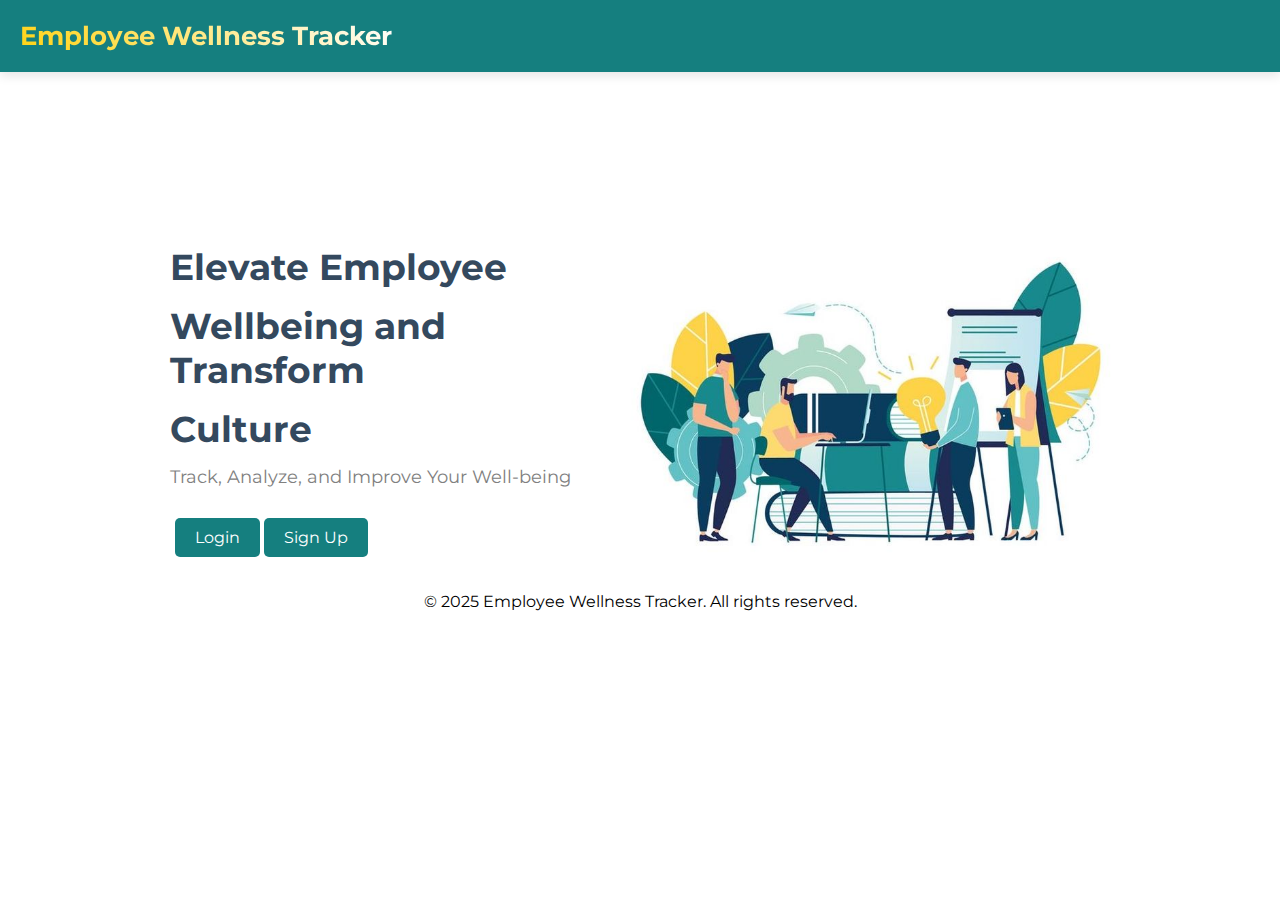
<file: employee-wellness-tracker/src/main/resources/static/index.html>
<!DOCTYPE html>
<html lang="en">
<head>
    <meta charset="UTF-8">
    <meta name="viewport" content="width=device-width, initial-scale=1.0">
    <title>Employee Wellness Tracker</title>
    <link rel="stylesheet" href="css/home.css">
    <script src="js/index.js" defer></script>
    
</head>
<body>
    <!-- Navigation Bar -->
    <header>
    <nav class="navbar">
        <span>Employee Wellness Tracker</span>
    </nav>
    </header>
    
    <!-- Main Content Container -->
    <div class="container">
        <!-- Left Content: Slogan and Buttons -->
        <div class="content-left">
            <h2>Elevate Employee</h2>
            <h2>Wellbeing and Transform</h2>
            <h2>Culture</h2>
            <p>Track, Analyze, and Improve Your Well-being</p>
            <div class="btn">
                <button id="loginBtn">Login</button>
                <button id="signupBtn">Sign Up</button>
            </div>
        </div>
        <!-- Right Content: Image -->
        <div class="content-right">
            <img src="Progress_.jpeg" alt="Wellness Image">
        </div>
    </div>
    <footer>
        <p>&copy; 2025 Employee Wellness Tracker. All rights reserved.</p>
    </footer>
</body>
</html>
</file>
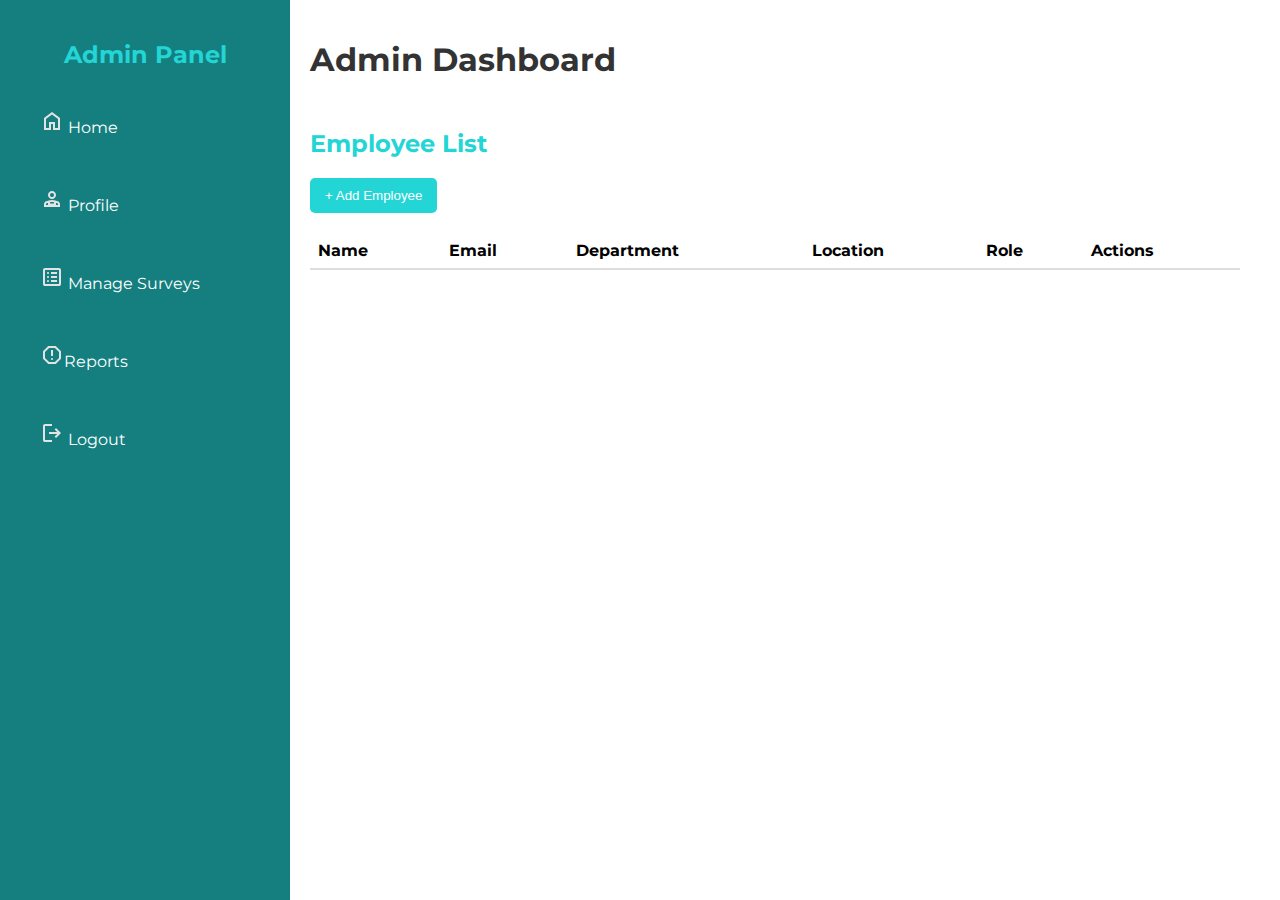
<file: employee-wellness-tracker/src/main/resources/static/admin-dashboard.html>
<!DOCTYPE html>
<html lang="en">
<head>
    <meta charset="UTF-8">
    <meta name="viewport" content="width=device-width, initial-scale=1.0">
    <title>Admin Dashboard</title>
    <link rel="stylesheet" href="css/admin-dash.css">
    <script src="js/admin-dash.js" defer></script>
</head>
<body>
    <div class="container">
        <!-- Sidebar -->
        <nav class="sidebar">
            <h2>Admin Panel</h2>
           
            <ul>
                <li><a href="admin-dashboard.html"><svg xmlns="http://www.w3.org/2000/svg" height="24px" viewBox="0 -960 960 960" width="24px" fill="#e3e3e3"><path d="M240-200h120v-240h240v240h120v-360L480-740 240-560v360Zm-80 80v-480l320-240 320 240v480H520v-240h-80v240H160Zm320-350Z"/></svg> Home</a></li>
                <li><a href="user-dashboard.html"><svg xmlns="http://www.w3.org/2000/svg" height="24px" viewBox="0 -960 960 960" width="24px" fill="#e3e3e3"><path d="M480-480q-66 0-113-47t-47-113q0-66 47-113t113-47q66 0 113 47t47 113q0 66-47 113t-113 47ZM160-160v-112q0-34 17-62.5t47-43.5q60-30 124.5-46T480-440q67 0 131.5 16T736-378q30 15 47 43.5t17 62.5v112H160Zm320-400q33 0 56.5-23.5T560-640q0-33-23.5-56.5T480-720q-33 0-56.5 23.5T400-640q0 33 23.5 56.5T480-560Zm160 228v92h80v-32q0-11-5-20t-15-14q-14-8-29.5-14.5T640-332Zm-240-21v53h160v-53q-20-4-40-5.5t-40-1.5q-20 0-40 1.5t-40 5.5ZM240-240h80v-92q-15 5-30.5 11.5T260-306q-10 5-15 14t-5 20v32Zm400 0H320h320ZM480-640Z"/></svg> Profile</a></li>
                <li><a href="admin-survey.html"><svg xmlns="http://www.w3.org/2000/svg" height="24px" viewBox="0 -960 960 960" width="24px" fill="#e3e3e3"><path d="M320-280q17 0 28.5-11.5T360-320q0-17-11.5-28.5T320-360q-17 0-28.5 11.5T280-320q0 17 11.5 28.5T320-280Zm0-160q17 0 28.5-11.5T360-480q0-17-11.5-28.5T320-520q-17 0-28.5 11.5T280-480q0 17 11.5 28.5T320-440Zm0-160q17 0 28.5-11.5T360-640q0-17-11.5-28.5T320-680q-17 0-28.5 11.5T280-640q0 17 11.5 28.5T320-600Zm120 320h240v-80H440v80Zm0-160h240v-80H440v80Zm0-160h240v-80H440v80ZM200-120q-33 0-56.5-23.5T120-200v-560q0-33 23.5-56.5T200-840h560q33 0 56.5 23.5T840-760v560q0 33-23.5 56.5T760-120H200Zm0-80h560v-560H200v560Zm0-560v560-560Z"/></svg> Manage Surveys</a></li>
                <li><a href="admin-reports.html"><svg xmlns="http://www.w3.org/2000/svg" height="24px" viewBox="0 -960 960 960" width="24px" fill="#e3e3e3"><path d="M480-280q17 0 28.5-11.5T520-320q0-17-11.5-28.5T480-360q-17 0-28.5 11.5T440-320q0 17 11.5 28.5T480-280Zm-40-160h80v-240h-80v240ZM330-120 120-330v-300l210-210h300l210 210v300L630-120H330Zm34-80h232l164-164v-232L596-760H364L200-596v232l164 164Zm116-280Z"/></svg>Reports</a></li>
                <li><a id="logout"><svg xmlns="http://www.w3.org/2000/svg" height="24px" viewBox="0 -960 960 960" width="24px" fill="#e3e3e3"><path d="M200-120q-33 0-56.5-23.5T120-200v-560q0-33 23.5-56.5T200-840h280v80H200v560h280v80H200Zm440-160-55-58 102-102H360v-80h327L585-622l55-58 200 200-200 200Z"/></svg> Logout</a></li>
            </ul>
            
        </nav>

        <!-- Main Content -->
        <div class="main-content">
            <h1>Admin Dashboard</h1>
            <div class="emp-list">  
            <h2>Employee List</h2>
            <button id="toggle">+ Add Employee</button>
            <table>
                <thead>
                    <tr>
                        <th>Name</th>
                        <th>Email</th>
                        <th>Department</th>
                        <th>Location</th>
                        <th>Role</th>
                        <th>Actions</th>
                    </tr>
                </thead>
                <tbody id="employee-table-body">
                    <!-- Employees will be loaded here dynamically -->
                </tbody>
            </table>
            </div>
            

            <!-- Employee Forms -->
            <div id="employeeForm">
                <h2>Register Employee</h2>
                <form id="addEmployeeForm">
                    <label>Name:</label>
                    <input type="text" id="empName" placeholder="Name" required>
                    <label> Email:</label>
                    <input type="email" id="empEmail" placeholder="Email" required>
                    <label> Password:</label>
                    <input type="password" id="empPass" placeholder="Password" required>
                    <label> Department:</label>
                    <input type="text" id="empDept" placeholder="Department" required>
                    <label> Location:</label>
                    <input type="text" id="empLocation" placeholder="Location" required>
                    <button type="submit">Add</button>
                </form>
            </div>


            <div id="editEmployeeForm">
                <h2>Edit Employee</h2>
                <form >
                    <input type="hidden" id="editId">
                    <label>Name:</label>
                    <input type="text" id="editName" required>
                    <label>Email:</label>
                    <input type="email" id="editEmail" required>
                    <label>Department:</label>
                    <input type="text" id="editDepartment" required>
                    <label>Location:</label>
                    <input type="text" id="editLocation" required>
                    <button id="update" type="submit">Update</button>
                    <button id="cancel" type="button">Cancel</button>
                </form>
            </div>


        </div>
    </div>

</body>
</html>
</file>
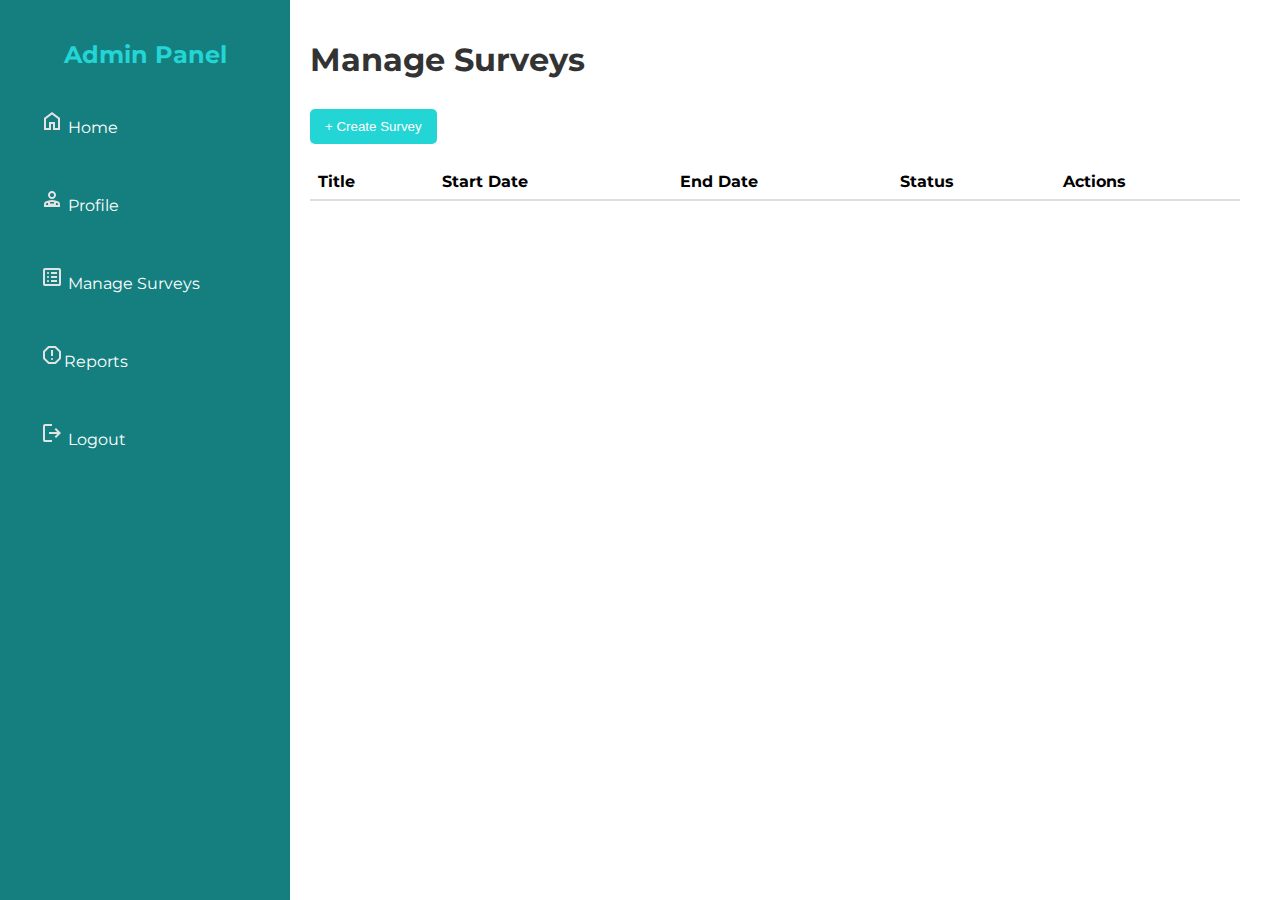
<file: employee-wellness-tracker/src/main/resources/static/admin-edit-survey.html>
<!DOCTYPE html>
<html lang="en">
<head>
    <meta charset="UTF-8">
    <meta name="viewport" content="width=device-width, initial-scale=1.0">
    <title>Edit Survey</title>
    <link rel="stylesheet" href="css/create-edit-survey.css">
    <script src="js/admin-edit-survey.js" defer></script>
</head>
<body>
    <div class="container">
        <h1>Edit Survey</h1>
        <form id="editSurveyForm">
            <input type="hidden" id="surveyId">

            <label for="title">Title:</label>
            <input type="text" id="title" required>

            <label for="description">Description:</label>
            <textarea id="description" required></textarea>

            <label for="startDate">Start Date & Time:</label>
            <input type="datetime-local" id="startDate" required>

            <label for="endDate">End Date & Time:</label>
            <input type="datetime-local" id="endDate" required>

            <label for="questions">Questions (comma separated):</label>
            <textarea id="questions" required></textarea>

            <label for="status">Status:</label>
            <select id="status">
                <option value="true">Active</option>
                <option value="false">Inactive</option>
            </select>

            <button type="submit">Update</button>
            <button type="button" id="cancelEdit">Cancel</button>
        </form>
    </div>
</body>
</html>
</file>
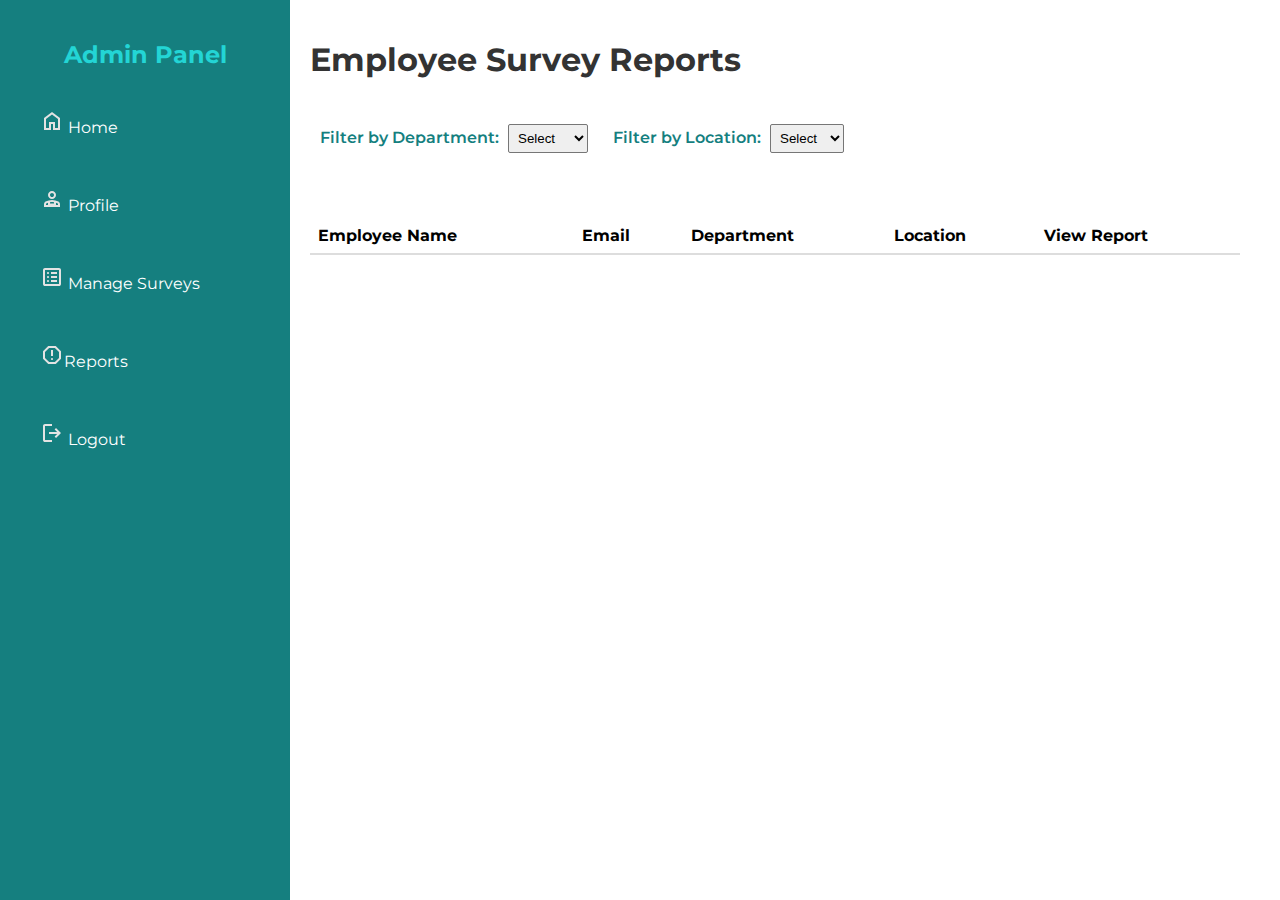
<file: employee-wellness-tracker/src/main/resources/static/admin-reports.html>
<!DOCTYPE html>
<html lang="en">
<head>
    <meta charset="UTF-8">
    <meta name="viewport" content="width=device-width, initial-scale=1.0">
    <title>Admin Dashboard</title>
    <link rel="stylesheet" href="css/admin-dash.css">
    <script src="js/admin-report.js" defer></script>
    
</head>
<body>
    <div class="container">
        <!-- Sidebar -->
        <nav class="sidebar">
            <h2>Admin Panel</h2>
            <ul>
                <li><a href="admin-dashboard.html"><svg xmlns="http://www.w3.org/2000/svg" height="24px" viewBox="0 -960 960 960" width="24px" fill="#e3e3e3"><path d="M240-200h120v-240h240v240h120v-360L480-740 240-560v360Zm-80 80v-480l320-240 320 240v480H520v-240h-80v240H160Zm320-350Z"/></svg> Home</a></li>
                <li><a href="user-dashboard.html"><svg xmlns="http://www.w3.org/2000/svg" height="24px" viewBox="0 -960 960 960" width="24px" fill="#e3e3e3"><path d="M480-480q-66 0-113-47t-47-113q0-66 47-113t113-47q66 0 113 47t47 113q0 66-47 113t-113 47ZM160-160v-112q0-34 17-62.5t47-43.5q60-30 124.5-46T480-440q67 0 131.5 16T736-378q30 15 47 43.5t17 62.5v112H160Zm320-400q33 0 56.5-23.5T560-640q0-33-23.5-56.5T480-720q-33 0-56.5 23.5T400-640q0 33 23.5 56.5T480-560Zm160 228v92h80v-32q0-11-5-20t-15-14q-14-8-29.5-14.5T640-332Zm-240-21v53h160v-53q-20-4-40-5.5t-40-1.5q-20 0-40 1.5t-40 5.5ZM240-240h80v-92q-15 5-30.5 11.5T260-306q-10 5-15 14t-5 20v32Zm400 0H320h320ZM480-640Z"/></svg> Profile</a></li>
                <li><a href="admin-survey.html"><svg xmlns="http://www.w3.org/2000/svg" height="24px" viewBox="0 -960 960 960" width="24px" fill="#e3e3e3"><path d="M320-280q17 0 28.5-11.5T360-320q0-17-11.5-28.5T320-360q-17 0-28.5 11.5T280-320q0 17 11.5 28.5T320-280Zm0-160q17 0 28.5-11.5T360-480q0-17-11.5-28.5T320-520q-17 0-28.5 11.5T280-480q0 17 11.5 28.5T320-440Zm0-160q17 0 28.5-11.5T360-640q0-17-11.5-28.5T320-680q-17 0-28.5 11.5T280-640q0 17 11.5 28.5T320-600Zm120 320h240v-80H440v80Zm0-160h240v-80H440v80Zm0-160h240v-80H440v80ZM200-120q-33 0-56.5-23.5T120-200v-560q0-33 23.5-56.5T200-840h560q33 0 56.5 23.5T840-760v560q0 33-23.5 56.5T760-120H200Zm0-80h560v-560H200v560Zm0-560v560-560Z"/></svg> Manage Surveys</a></li>
                <li><a href="admin-reports.html"><svg xmlns="http://www.w3.org/2000/svg" height="24px" viewBox="0 -960 960 960" width="24px" fill="#e3e3e3"><path d="M480-280q17 0 28.5-11.5T520-320q0-17-11.5-28.5T480-360q-17 0-28.5 11.5T440-320q0 17 11.5 28.5T480-280Zm-40-160h80v-240h-80v240ZM330-120 120-330v-300l210-210h300l210 210v300L630-120H330Zm34-80h232l164-164v-232L596-760H364L200-596v232l164 164Zm116-280Z"/></svg>Reports</a></li>
                <li><a id="logout"><svg xmlns="http://www.w3.org/2000/svg" height="24px" viewBox="0 -960 960 960" width="24px" fill="#e3e3e3"><path d="M200-120q-33 0-56.5-23.5T120-200v-560q0-33 23.5-56.5T200-840h280v80H200v560h280v80H200Zm440-160-55-58 102-102H360v-80h327L585-622l55-58 200 200-200 200Z"/></svg> Logout</a></li>
            </ul>
        </nav>

        <!-- Main Content -->
        <div class="main-content">
            <h1> Employee Survey Reports</h1>

            <!-- Filters -->
            <div class="filters">
                <div class="filter-content">
                <label for="departmentFilter">Filter by Department:</label>
                <select id="departmentFilter">
                    <option value="">Select</option>
                    <option value="HR">HR</option>
                    <option value="IT">IT</option>
                    <option value="Sales">Sales</option>
                    <option value="Finance">Finance</option>
                </select>
                 </div>

                <div class="filter-content">
                <label for="locationFilter">Filter by Location:</label>
                <select id="locationFilter">
                    <option value="">Select</option>
                    <option value="Indore">Indore</option>
                    <option value="Raipur">Raipur</option>
                    <option value="Bhopal">Bhopal</option>
                </select>
                </div>
            </div>

            <!-- Employee List -->
            <div class="emp-list">
                <table>
                    <thead>
                        <tr>
                            <th>Employee Name</th>
                            <th>Email</th>
                            <th>Department</th>
                            <th>Location</th>
                            <th>View Report</th>
                        </tr>
                    </thead>
                    <tbody id="employeeTableBody">
                        <!-- Employee rows will be inserted here dynamically -->
                    </tbody>
                </table>
            </div>
        </div>
    </div>
</body>
</html>
</file>
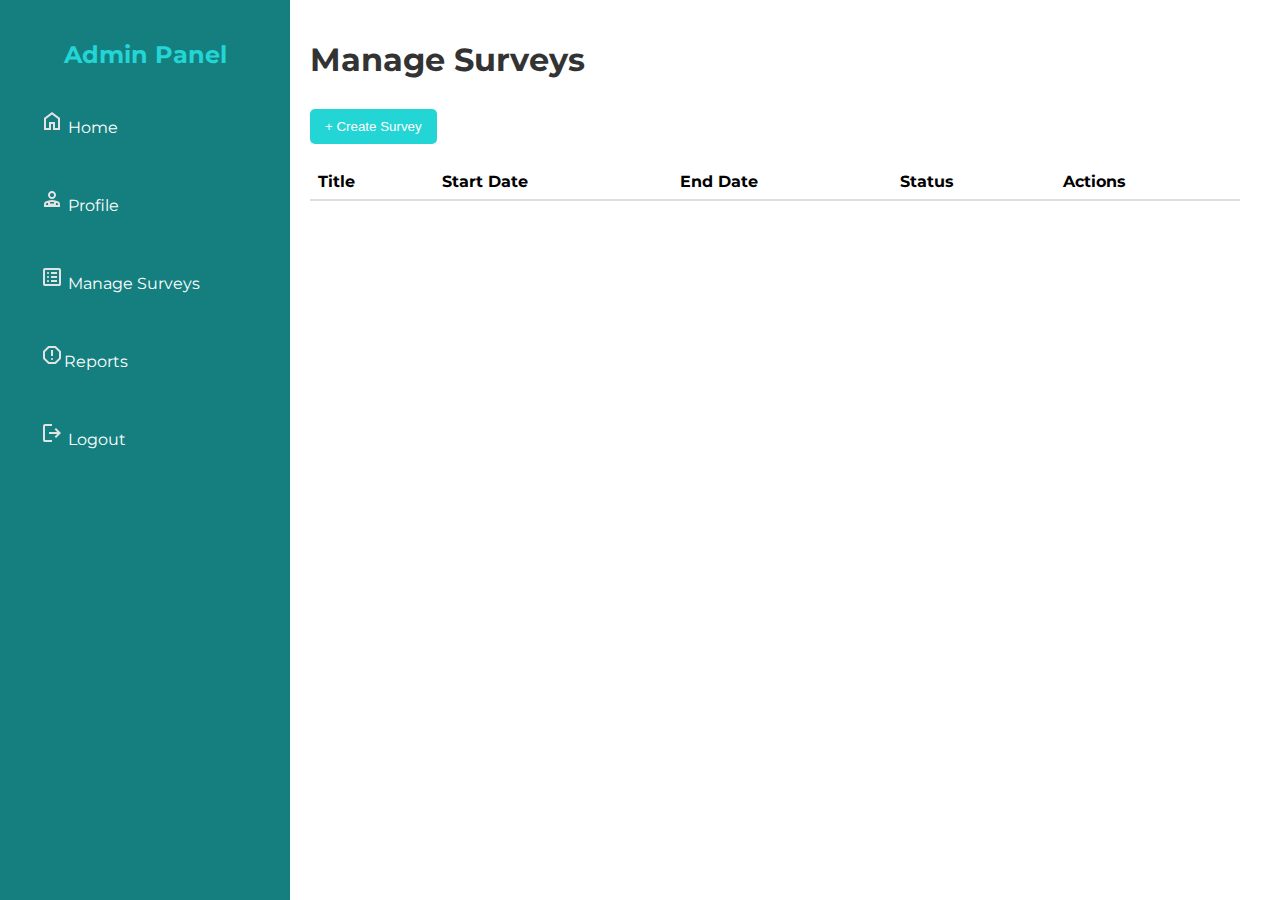
<file: employee-wellness-tracker/src/main/resources/static/admin-survey.html>
<!DOCTYPE html>
<html lang="en">
<head>
    <meta charset="UTF-8">
    <meta name="viewport" content="width=device-width, initial-scale=1.0">
    <title>Manage Surveys</title>
    <link rel="stylesheet" href="css/admin-dash.css">
    <script src="js/admin-surveys.js" defer></script>

</head>
<body>
    <div class="container">
        <nav class="sidebar">
            <h2>Admin Panel</h2>
            <ul>
                <li><a href="admin-dashboard.html"><svg xmlns="http://www.w3.org/2000/svg" height="24px" viewBox="0 -960 960 960" width="24px" fill="#e3e3e3"><path d="M240-200h120v-240h240v240h120v-360L480-740 240-560v360Zm-80 80v-480l320-240 320 240v480H520v-240h-80v240H160Zm320-350Z"/></svg> Home</a></li>
                <li><a href="user-dashboard.html"><svg xmlns="http://www.w3.org/2000/svg" height="24px" viewBox="0 -960 960 960" width="24px" fill="#e3e3e3"><path d="M480-480q-66 0-113-47t-47-113q0-66 47-113t113-47q66 0 113 47t47 113q0 66-47 113t-113 47ZM160-160v-112q0-34 17-62.5t47-43.5q60-30 124.5-46T480-440q67 0 131.5 16T736-378q30 15 47 43.5t17 62.5v112H160Zm320-400q33 0 56.5-23.5T560-640q0-33-23.5-56.5T480-720q-33 0-56.5 23.5T400-640q0 33 23.5 56.5T480-560Zm160 228v92h80v-32q0-11-5-20t-15-14q-14-8-29.5-14.5T640-332Zm-240-21v53h160v-53q-20-4-40-5.5t-40-1.5q-20 0-40 1.5t-40 5.5ZM240-240h80v-92q-15 5-30.5 11.5T260-306q-10 5-15 14t-5 20v32Zm400 0H320h320ZM480-640Z"/></svg> Profile</a></li>
                <li><a href="admin-survey.html"><svg xmlns="http://www.w3.org/2000/svg" height="24px" viewBox="0 -960 960 960" width="24px" fill="#e3e3e3"><path d="M320-280q17 0 28.5-11.5T360-320q0-17-11.5-28.5T320-360q-17 0-28.5 11.5T280-320q0 17 11.5 28.5T320-280Zm0-160q17 0 28.5-11.5T360-480q0-17-11.5-28.5T320-520q-17 0-28.5 11.5T280-480q0 17 11.5 28.5T320-440Zm0-160q17 0 28.5-11.5T360-640q0-17-11.5-28.5T320-680q-17 0-28.5 11.5T280-640q0 17 11.5 28.5T320-600Zm120 320h240v-80H440v80Zm0-160h240v-80H440v80Zm0-160h240v-80H440v80ZM200-120q-33 0-56.5-23.5T120-200v-560q0-33 23.5-56.5T200-840h560q33 0 56.5 23.5T840-760v560q0 33-23.5 56.5T760-120H200Zm0-80h560v-560H200v560Zm0-560v560-560Z"/></svg> Manage Surveys</a></li>
                <li><a href="admin-reports.html"><svg xmlns="http://www.w3.org/2000/svg" height="24px" viewBox="0 -960 960 960" width="24px" fill="#e3e3e3"><path d="M480-280q17 0 28.5-11.5T520-320q0-17-11.5-28.5T480-360q-17 0-28.5 11.5T440-320q0 17 11.5 28.5T480-280Zm-40-160h80v-240h-80v240ZM330-120 120-330v-300l210-210h300l210 210v300L630-120H330Zm34-80h232l164-164v-232L596-760H364L200-596v232l164 164Zm116-280Z"/></svg>Reports</a></li>
                <li><a id="logout"><svg xmlns="http://www.w3.org/2000/svg" height="24px" viewBox="0 -960 960 960" width="24px" fill="#e3e3e3"><path d="M200-120q-33 0-56.5-23.5T120-200v-560q0-33 23.5-56.5T200-840h280v80H200v560h280v80H200Zm440-160-55-58 102-102H360v-80h327L585-622l55-58 200 200-200 200Z"/></svg> Logout</a></li>
            </ul>
        </nav>

        <div class="main-content">
            <h1>Manage Surveys</h1>
            <!-- <button id="addSurveyBtn">+ Add Survey</button> -->
            <div class="emp-list" >
            <button id="openSurveyForm">+ Create Survey</button>
            <table>
                <thead>
                    <tr>
                        <th>Title</th>
                        <th>Start Date</th>
                        <th>End Date</th>
                        <th>Status</th>
                        <th>Actions</th>
                    </tr>
                </thead>
                <tbody id="survey-table-body">
                    <!-- Surveys will be dynamically loaded here -->
                </tbody>
            </table>
            </div>
        </div>

        
    </div>
</body>
</html>
</file>
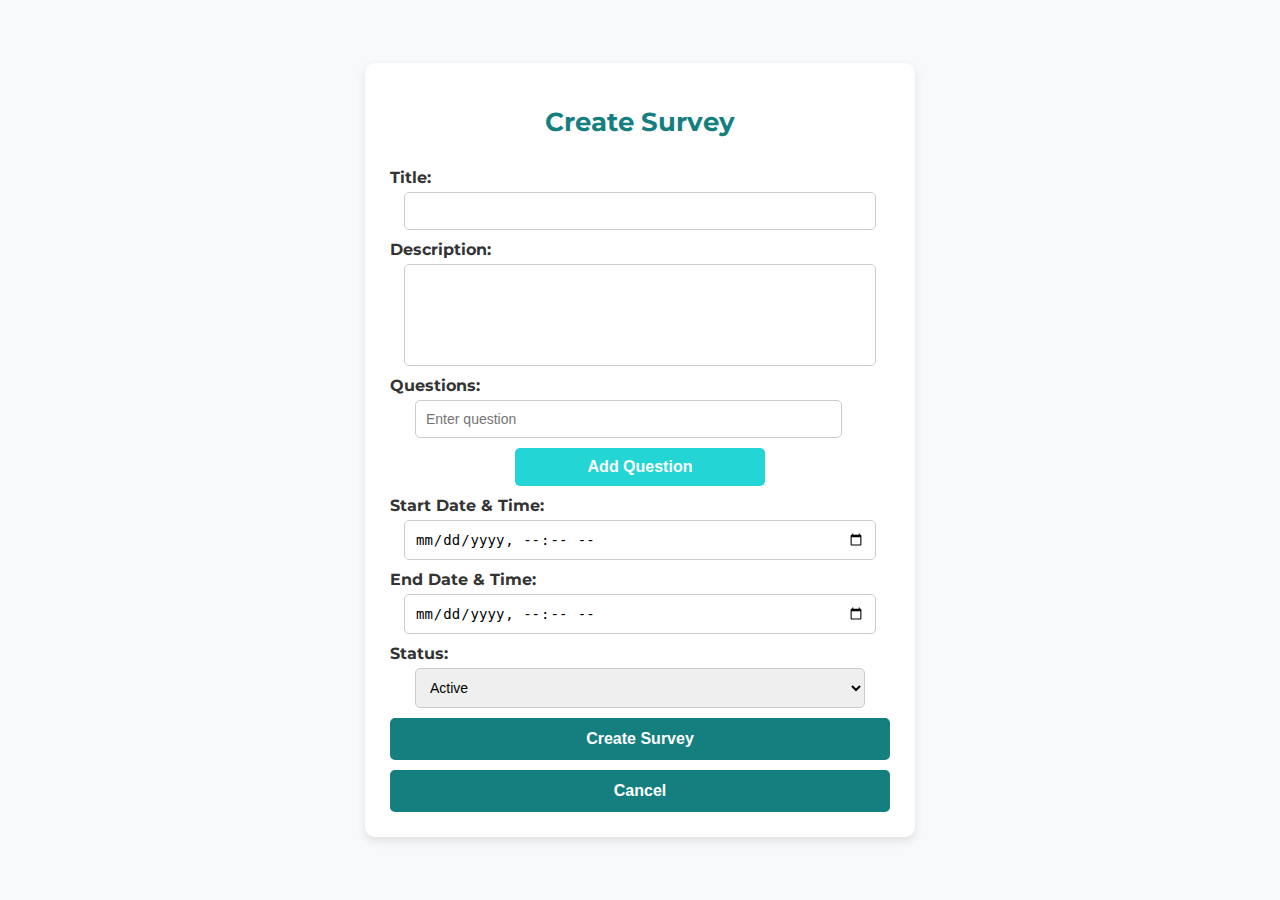
<file: employee-wellness-tracker/src/main/resources/static/create-survey-form.html>
<!DOCTYPE html>
<html lang="en">
<head>
    <meta charset="UTF-8">
    <meta name="viewport" content="width=device-width, initial-scale=1.0">
    <title>Create Survey</title>
    <link rel="stylesheet" href="css/create-edit-survey.css">
    <script src="js/admin-create-survey.js" defer></script>

</head>
<body>
    <div class="container">
        <h1>Create Survey</h1>
        <form id="createSurveyForm">
            <label for="title">Title:</label>
            <input type="text" id="title" name="title" required>
            
            <label for="description">Description:</label>
            <textarea id="description" name="description" required></textarea>
            
            <label for="questions">Questions:</label>
            <div id="questionContainer">
                <input type="text" class="surveyQuestion" placeholder="Enter question" required>
            </div>
            <button type="button" id="addQuestion">Add Question</button>
            
            <label for="startDate">Start Date & Time:</label>
            <input type="datetime-local" id="startDate" name="startDate" required>

            <label for="endDate">End Date & Time:</label>
            <input type="datetime-local" id="endDate" name="endDate" required>
            
            <label for="status">Status:</label>
            <select id="status" name="status">
                <option value="true">Active</option>
                <option value="false">Inactive</option>
            </select>
            
            <button type="submit">Create Survey</button>
            <button type="button" id="goBack">Cancel</button>
        </form>
    </div>

    
</body>
</html>
</file>
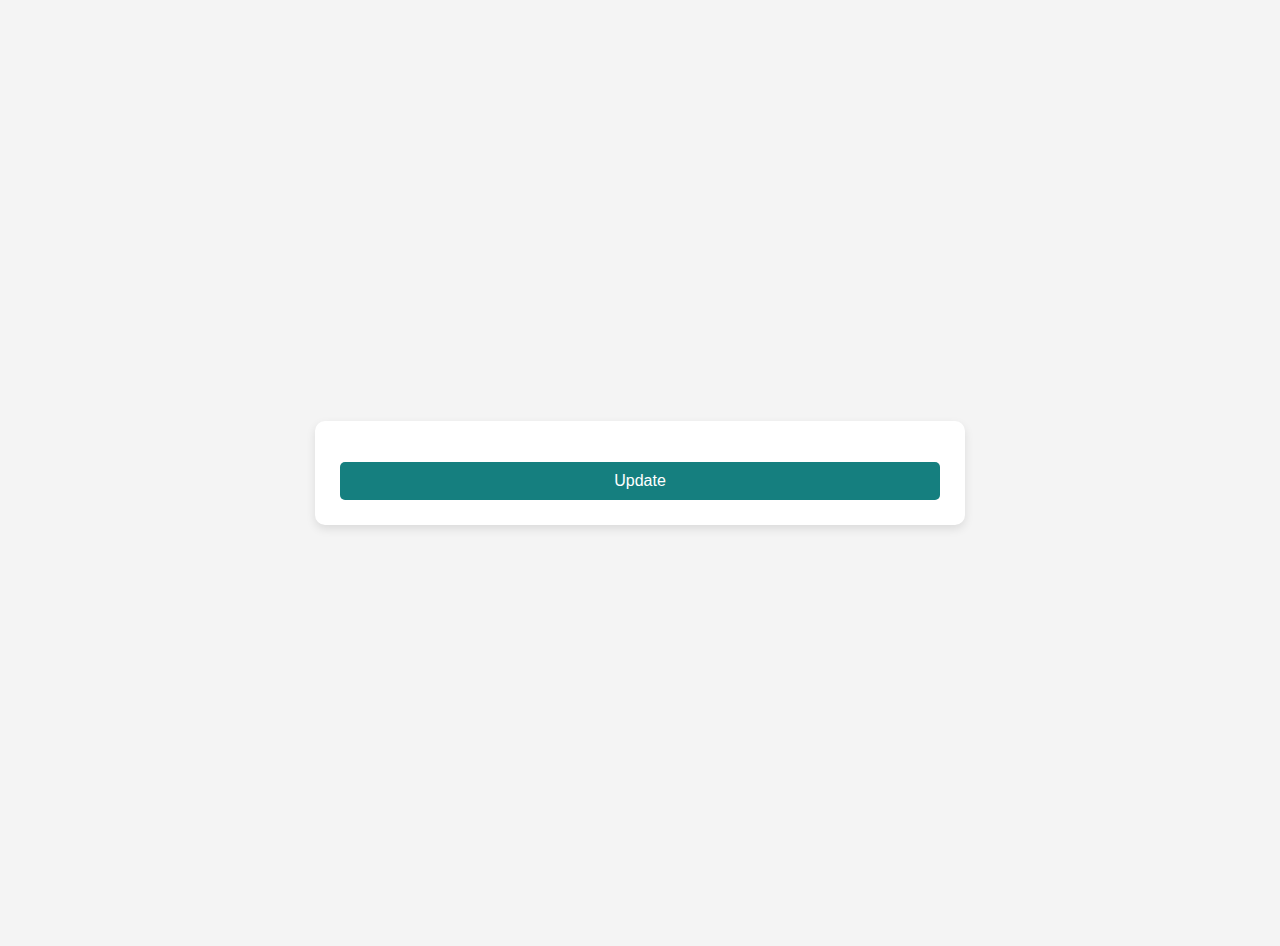
<file: employee-wellness-tracker/src/main/resources/static/edit-survey.html>
<!DOCTYPE html>
<html lang="en">
<head>
    <meta charset="UTF-8">
    <meta name="viewport" content="width=device-width, initial-scale=1.0">
    <title>Edit Survey Response</title>
    <link rel="stylesheet" href="css/fill-form.css">
    <script src="js/user-edit-survey.js" defer></script>
</head>
<body>

    <div class="container">
        <h1 id="survey-title"></h1>
        <p id="survey-description"></p>

        <form id="survey-form">
            <div id="questions-container"></div>
            <button type="submit" class="submit-btn">Update</button>
        </form>
    </div>

</body>
</html>
</file>
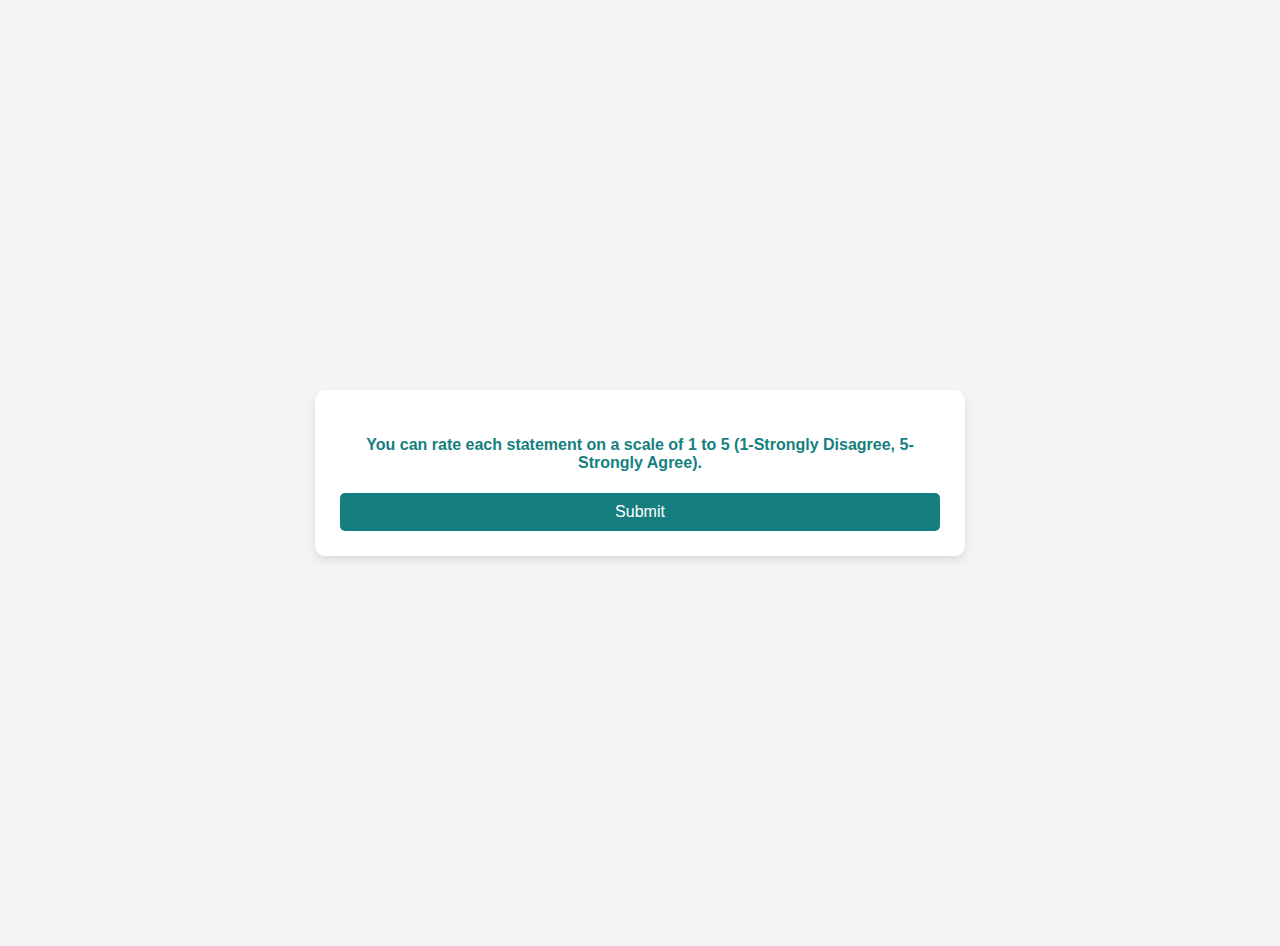
<file: employee-wellness-tracker/src/main/resources/static/fill-survey.html>
<!DOCTYPE html>
<html lang="en">
<head>
    <meta charset="UTF-8">
    <meta name="viewport" content="width=device-width, initial-scale=1.0">
    <title>Fill Survey</title>
    <link rel="stylesheet" href="css/fill-form.css">
    <script src="js/user-fill-survey.js" defer></script>
</head>
<body>

    <div class="container">
        <h1 id="survey-title"></h1>
        <p id="survey-description"></p>
        <h4> You can rate each statement on a scale of 1 to 5 (1-Strongly Disagree, 5-Strongly Agree).</h4>


        <form id="survey-form">
            <div id="questions-container"></div>
            <button type="submit" class="submit-btn">Submit</button>
        </form>
    </div>

</body>
</html>
</file>
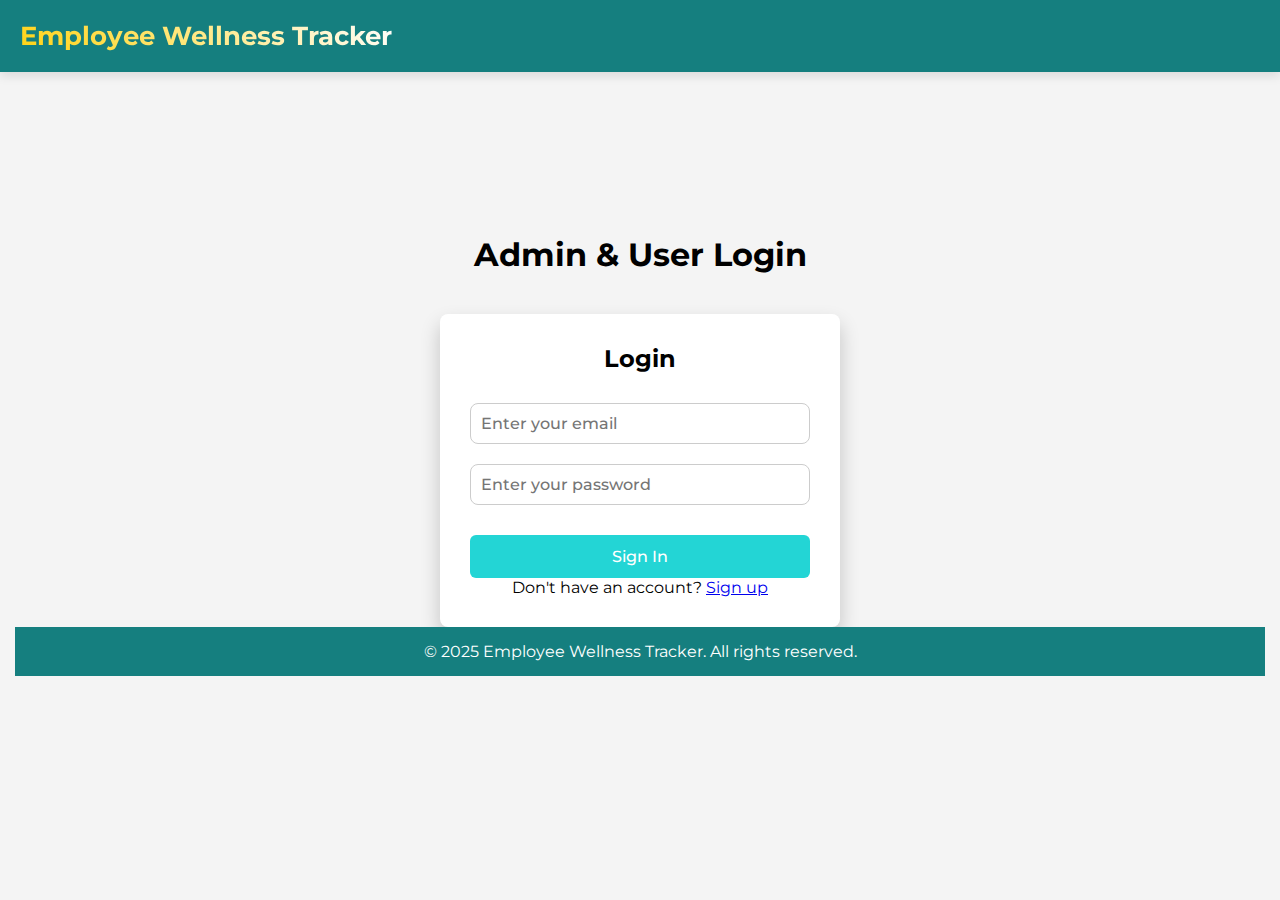
<file: employee-wellness-tracker/src/main/resources/static/login.html>
<!DOCTYPE html>
<html lang="en">
<head>
    <meta charset="UTF-8">
    <meta name="viewport" content="width=device-width, initial-scale=1.0">
    <title>Login</title>
    <link rel="stylesheet" href="css/login.css">
    <script src="js/login.js" defer> </script>

</head>
<body> 
  <header>
    <nav class="navbar"><span>Employee Wellness Tracker</span></nav>
  </header>

  <main>
    <div>
    <h1>Admin & User Login</h1>
    <div class="container">
        <h2>Login</h2> 
        <input type="email" id="email" placeholder="Enter your email" required>
        <input type="password" id="password" placeholder="Enter your password" required>
        <button id="signinBtn">Sign In</button>
        <p>Don't have an account? <a href="register.html">Sign up</a></p>
    </div>
    </div>
  </main>

<footer>
    <p>&copy; 2025 Employee Wellness Tracker. All rights reserved.</p>
</footer>


</body>
</html>
</file>
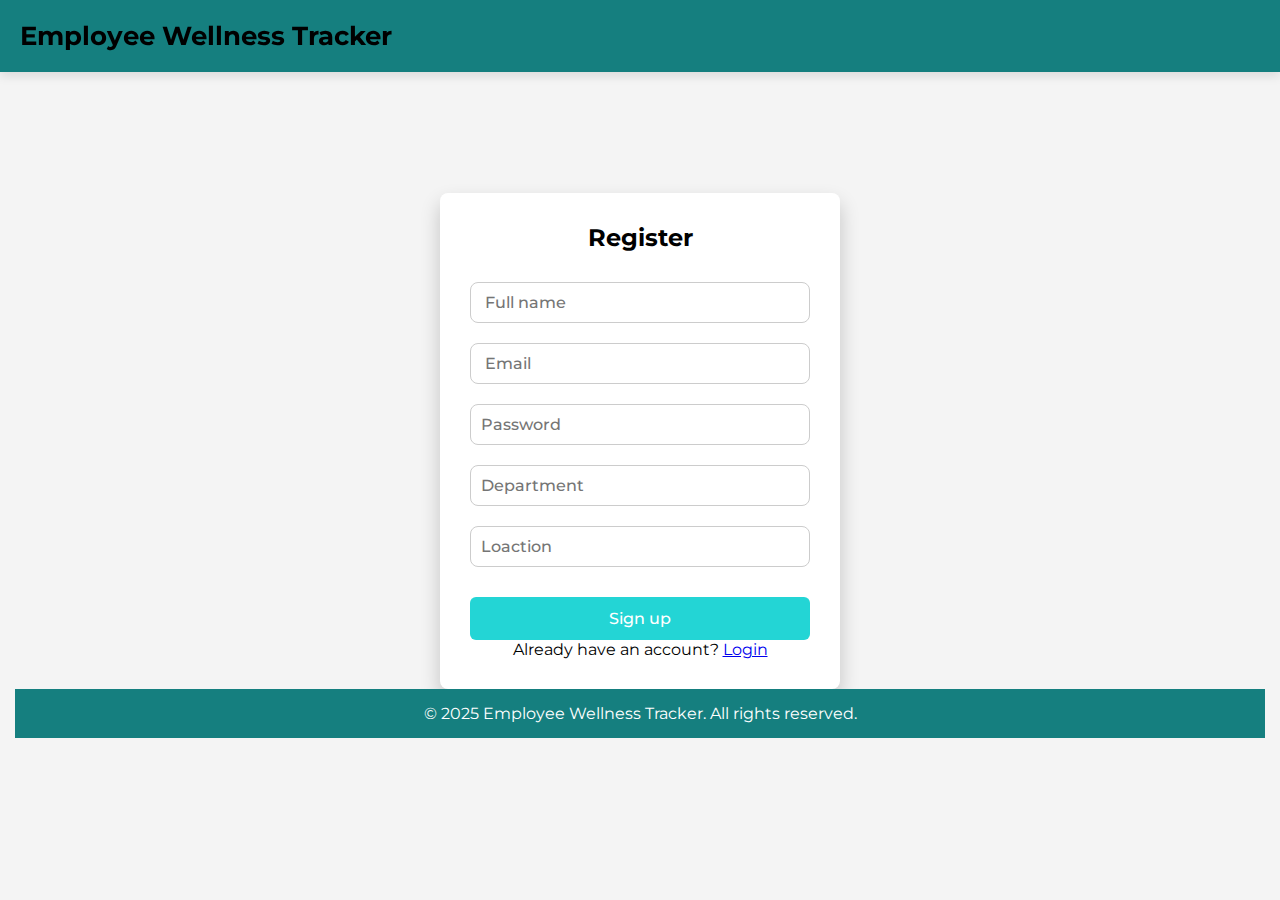
<file: employee-wellness-tracker/src/main/resources/static/register.html>
<!DOCTYPE html>
<html lang="en">
<head>
    <meta charset="UTF-8">
    <meta name="viewport" content="width=device-width, initial-scale=1.0">
    <title>Register</title>
    <link rel="stylesheet" href="css/login.css">
    <script src="js/register.js" defer></script>
</head>
<body>
    <header>
    <nav class="navbar">Employee Wellness Tracker</nav>
    </header>

    <main>
    <div class="container">
        <h2>Register</h2>
        <input type="text" id="name" placeholder=" Full name" required>
        <input type="email" id="email" placeholder=" Email" required>
        <input type="password" id="password" placeholder="Password" required>
        <input type="text" id="department" placeholder="Department" required>
        <input type="text" id="location" placeholder="Loaction" required>

        <button id="signupBtn">Sign up</button>
        <p>Already have an account? <a href="index.html">Login</a></p>
    </div>
    </main>

    <footer>
        <p>&copy; 2025 Employee Wellness Tracker. All rights reserved.</p>
    </footer>
</body>
</html>
</file>
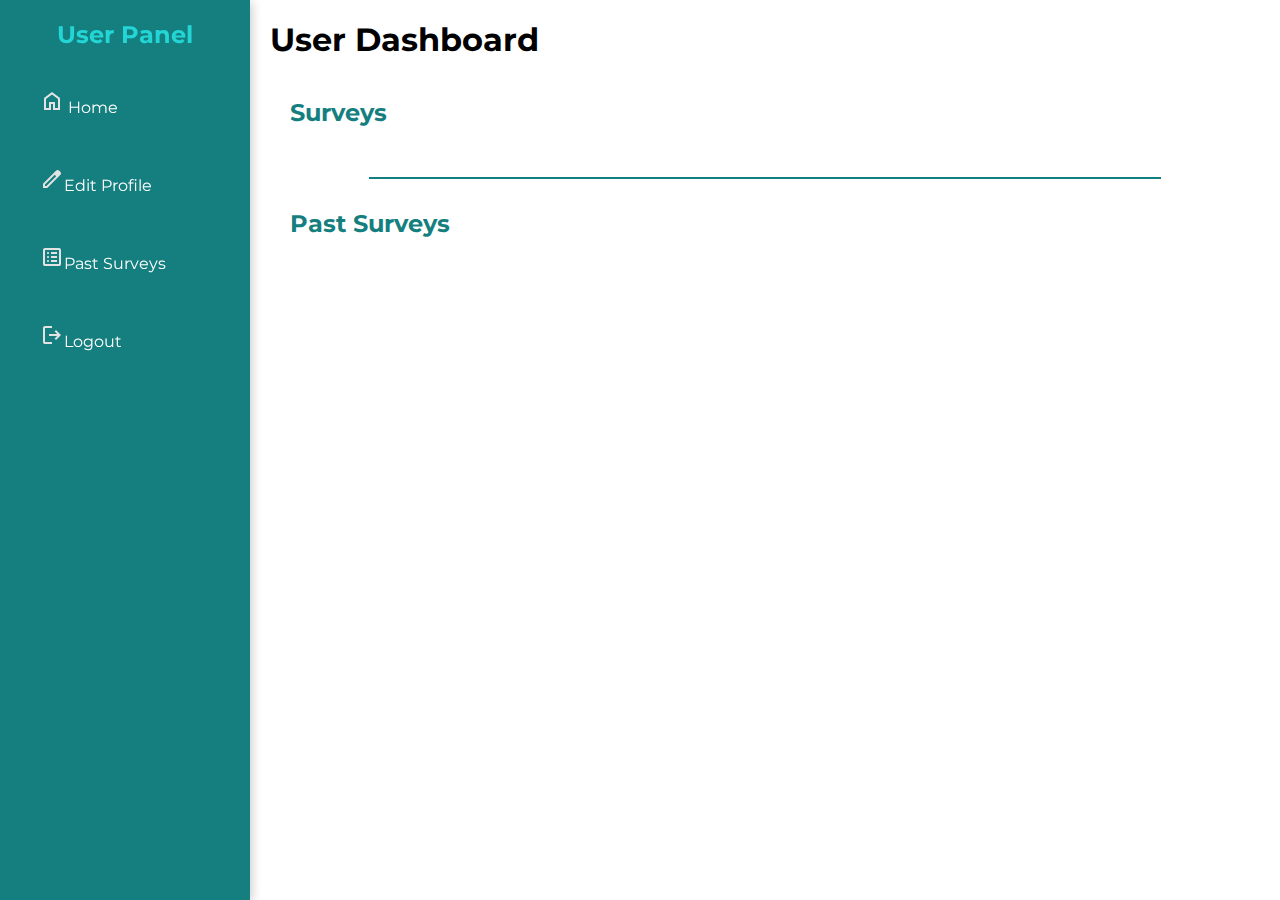
<file: employee-wellness-tracker/src/main/resources/static/user-dashboard.html>
<!DOCTYPE html>
<html lang="en">
<head>
    <meta charset="UTF-8">
    <meta name="viewport" content="width=device-width, initial-scale=1.0">
    <title>User Dashboard</title>
    <link rel="stylesheet" href="css/user-dash.css">
    <script src="js/user-dash.js" defer></script>

</head>
<body>

    <!-- Sidebar -->  
    <div class="sidebar">
        <h2>User Panel</h2>
        <button class="menu-toggle" id="menu-toggle">☰</button>
        <ul>
            <li><a href="user-dashboard.html"><svg xmlns="http://www.w3.org/2000/svg" height="24px" viewBox="0 -960 960 960" width="24px" fill="#e3e3e3"><path d="M240-200h120v-240h240v240h120v-360L480-740 240-560v360Zm-80 80v-480l320-240 320 240v480H520v-240h-80v240H160Zm320-350Z"/></svg> Home</a></li>
            <li><a href="user-profile.html"><svg xmlns="http://www.w3.org/2000/svg" height="24px" viewBox="0 -960 960 960" width="24px" fill="#e3e3e3"><path d="M200-200h57l391-391-57-57-391 391v57Zm-80 80v-170l528-527q12-11 26.5-17t30.5-6q16 0 31 6t26 18l55 56q12 11 17.5 26t5.5 30q0 16-5.5 30.5T817-647L290-120H120Zm640-584-56-56 56 56Zm-141 85-28-29 57 57-29-28Z"/></svg>Edit Profile</a></li>
            <li><a href="#past-survey" id="past-survey"><svg xmlns="http://www.w3.org/2000/svg" height="24px" viewBox="0 -960 960 960" width="24px" fill="#e3e3e3"><path d="M320-280q17 0 28.5-11.5T360-320q0-17-11.5-28.5T320-360q-17 0-28.5 11.5T280-320q0 17 11.5 28.5T320-280Zm0-160q17 0 28.5-11.5T360-480q0-17-11.5-28.5T320-520q-17 0-28.5 11.5T280-480q0 17 11.5 28.5T320-440Zm0-160q17 0 28.5-11.5T360-640q0-17-11.5-28.5T320-680q-17 0-28.5 11.5T280-640q0 17 11.5 28.5T320-600Zm120 320h240v-80H440v80Zm0-160h240v-80H440v80Zm0-160h240v-80H440v80ZM200-120q-33 0-56.5-23.5T120-200v-560q0-33 23.5-56.5T200-840h560q33 0 56.5 23.5T840-760v560q0 33-23.5 56.5T760-120H200Zm0-80h560v-560H200v560Zm0-560v560-560Z"/></svg>Past Surveys</a></li>
            <li><a id="logout"><svg xmlns="http://www.w3.org/2000/svg" height="24px" viewBox="0 -960 960 960" width="24px" fill="#e3e3e3"><path d="M200-120q-33 0-56.5-23.5T120-200v-560q0-33 23.5-56.5T200-840h280v80H200v560h280v80H200Zm440-160-55-58 102-102H360v-80h327L585-622l55-58 200 200-200 200Z"/></svg>Logout</a></li>
        </ul>
    </div>

    <!-- Main Content -->
    <div class="content">
        <h1>User Dashboard</h1>
        <br>
        <div class="container">
            <!-- Active Survey -->
            <h2>Surveys</h2>
            <div id="survey-container" class="survey-container">
                <!-- Active surveys will be dynamically inserted here -->
            </div>
        </div>

        <div class="divider"></div>
        
        <!-- Past Surveys Section -->
        <div class="container" > 
        <h2>Past Surveys</h2>
        <div id="past-survey-container" class="survey-container">
            <!-- Past surveys will be inserted here dynamically -->
        </div>
        </div>
    
    </div>

</body>
</html>
</file>
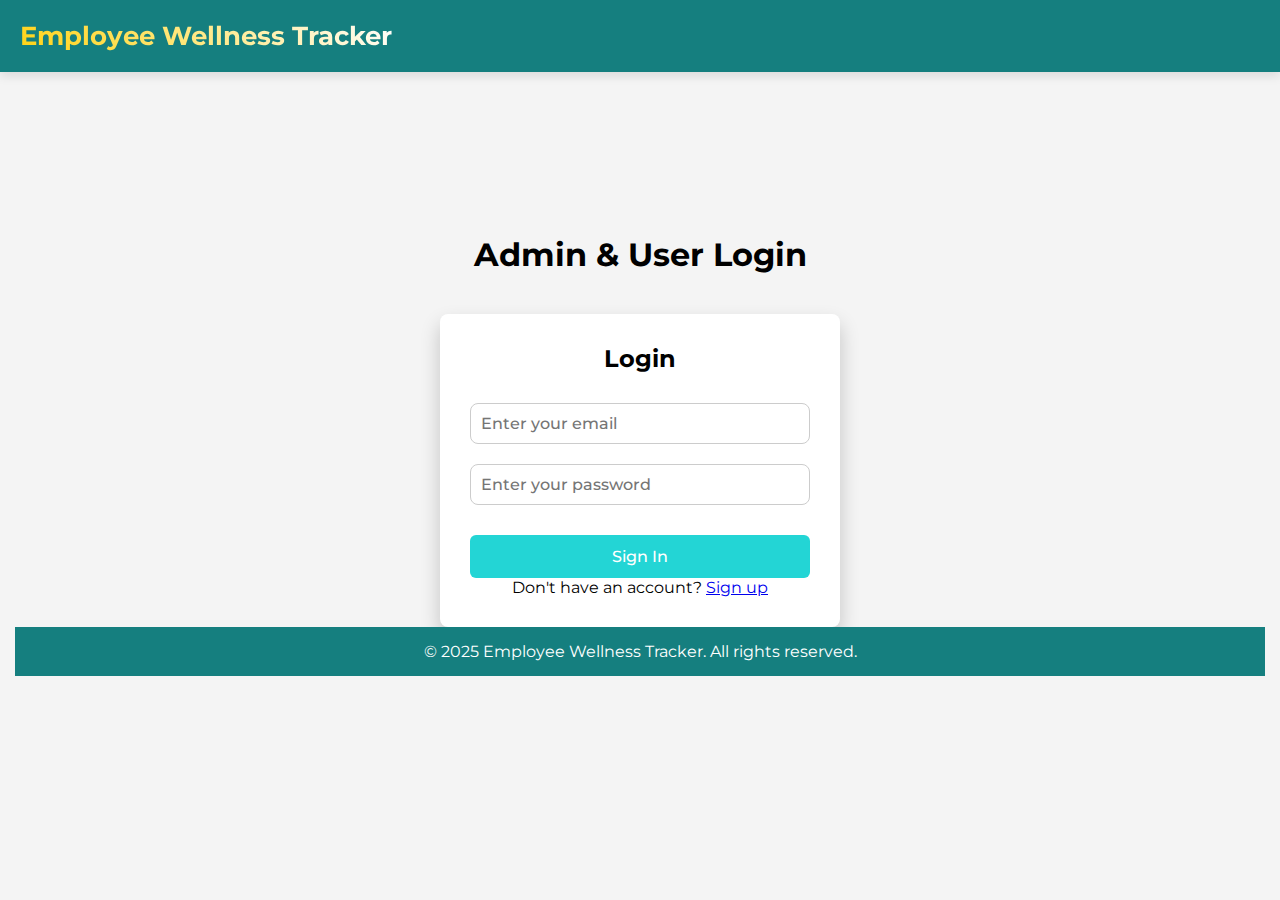
<file: employee-wellness-tracker/src/main/resources/static/user-profile.html>
<!DOCTYPE html>
<html lang="en">
<head>
    <meta charset="UTF-8">
    <meta name="viewport" content="width=device-width, initial-scale=1.0">
    <title>Profile</title>
    <link rel="stylesheet" href="css/login.css">
    <script src="js/user-edit-profile.js" defer></script>

</head>
<body>
    <main>
    <div class="container">
        <h2>Update Profile</h2>
        <div class="form-group">
            <label for="name">Name</label>
            <input type="text" id="name" required>
        </div>
        <div class="form-group">
            <label for="email">Email</label>
            <input type="email" id="email" required>
        </div>
        <div class="form-group">
            <label for="password">Password</label>
            <input type="password" id="password" placeholder="Edit password">
        </div>
        <div class="form-group">
            <label for="department">Department</label>
            <input type="text" id="department">
        </div>
        <div class="form-group">
            <label for="location">Location</label>
            <input type="text" id="location">
        </div>
        <button id="updateProfile">Save</button>
        <button id="goToDashboard">Cancel</button>
        
    </div>
    </main>

</body>
</html>
</file>
<file: employee-wellness-tracker/src/main/resources/static/css/home.css>
@import url('https://fonts.googleapis.com/css2?family=Montserrat:wght@100..900&display=swap');

* {
    margin: 0;
    padding: 0;
    box-sizing: border-box;
    font-family: "Montserrat", sans-serif;
}

body {
    display: flex;
    flex-direction: column;
    align-items: center;
    padding: 15px;
    min-height: 100vh;
}

.navbar {
    width: 100%;
    background: #157F7F;
    padding: 20px;
    text-align: left;
    color: Black;
    font-size: 26px;
    font-weight: bold;
    position: fixed;
    top: 0;
    left: 0;
    right: 0;
    box-shadow: 0px 4px 10px rgba(0, 0, 0, 0.1);
}

span{
    background: linear-gradient(45deg,#ffd314,#ffffff);
    -webkit-background-clip: text;
    -webkit-text-fill-color: transparent;
    background-clip: text;
}

.container {
    display: flex;
    flex-wrap: wrap;
    justify-content: space-between;
    align-items: center;
    width: 80%;
    margin-top: 200px;
    padding: 20px;
}

.content-left {
    flex: 1;
    text-align: left;
}

.content-left h2 {
    padding: 5px;
    margin: 5px;
    font-size: 36px;
    color: #34495e;
}

.content-left p {
    padding: 5px;
    margin: 5px;
    font-size: 18px;
    color: grey;
}

.btn{
    padding: 5px;
    margin: 10px;
}

button {
    padding: 10px 20px;
    margin-top: 10px;
    border: none;
    cursor: pointer;
    font-size: 16px;
    border-radius: 5px;
    background-color: #157F7F;
    color: white;
    transition: 0.3s;
}

.btn button:hover {
    transform: scale(1.05);
    box-shadow: 0 5px 15px rgba(0, 0, 0, 0.2);
}

.content-right img {
    max-width: 500px;
}

/* Responsive Design */
@media (max-width: 768px) {
    .container {
        flex-direction: column;
        text-align: center;
    }
    .content-left {
        margin-bottom: 20px;
    }
    .content-right img {
        max-width: 100%;
    }
}
</file>
<file: employee-wellness-tracker/src/main/resources/static/css/admin-dash.css>
/* Google font style */
@import url('https://fonts.googleapis.com/css2?family=Alfa+Slab+One&family=Amaranth&family=Concert+One&family=Mochiy+Pop+One&family=Montserrat:wght@100..900&family=Pacifico&family=Permanent+Marker&family=Sixtyfour+Convergence&family=Ubuntu&display=swap');


body {
    font-family: "Montserrat", sans-serif;
    margin: 0;
    padding: 0;
    display: flex;
}

.container {
    display: flex;
    width: 100%;
}

/* Sidebar */
.sidebar {
    width: 250px;
    background-color: #157F7F;
    color: white;
    height: 100vh;
    padding: 20px;
    position: fixed;
}

.sidebar h2 {
    text-align: center;
}

.sidebar ul {
    list-style: none;
    padding: 0;
}

.sidebar ul li {
    padding: 10px;
    margin: 10px 0;
    text-align: left;
}

.sidebar ul li a {
    color: white;
    text-decoration: none;
    display: block;
    padding: 10px;
    border-radius: 5px;
}

.sidebar ul li a:hover {
    background-color: #23D5D5;
}

/* Main Content */
.main-content {
    margin-left: 270px;
    padding: 20px;
    width: 100%;
}

.emp-list{
    margin: 10px;
    padding:10px;
}

.filters{
    margin: 10px;
    padding: 10px;
    display: flex;
}

.filter-content{
    margin: 5px;
    padding: 5px;
    color: #157F7F;
    font-weight:600;
}

select{
    padding: 5px;
    margin: 5px;
    border-radius: 2px;
}

h1 {
    color: #333;
    margin: 10px;
    padding: 10px;
}

h2{
    color: #23D5D5;   
}

button {
    background-color:#23D5D5;
    color: white;
    border: none;
    padding: 10px 15px;
    cursor: pointer;
    border-radius: 5px;
}


button:hover {
    background-color: #39AAAA;
    transform: scale(1.05);
    box-shadow: 0 5px 15px rgba(0, 0, 0, 0.2);

}

table {
    width: 100%;
    border-collapse: collapse;
    margin-top: 20px;
}

th, td {
    padding: 8px;
    border-bottom: 2px solid #ddd;
    border-radius: 5px;
    text-align: left;
}


/* for forms */
#editEmployeeForm, #employeeForm  {
    display:none;
    padding: 10px;
    margin: 10px;
}

#editEmployeeForm.show {
  display: block;
}


/* Responsive Design */
@media (max-width: 768px) {
    .sidebar {
        width: 100%;
        height: auto;
        position: relative;
        padding: 10px;
        text-align: center;
    }

    .main-content {
        margin-left: 0;
        width: 100%;
        padding: 15px;
    }

    .filters {
        flex-direction: column;
        align-items: center;
    }

    table {
        display: block;
        overflow-x: auto;
        white-space: nowrap;
    }
}

@media (max-width: 500px) {
    .sidebar ul li {
        text-align: center;
    }

    button {
        width: 100%;
    }

    input, select {
        width: 100%;
    }
}
</file>
<file: employee-wellness-tracker/src/main/resources/static/css/create-edit-survey.css>
@import url('https://fonts.googleapis.com/css2?family=Alfa+Slab+One&family=Amaranth&family=Concert+One&family=Mochiy+Pop+One&family=Montserrat:wght@100..900&family=Pacifico&family=Permanent+Marker&family=Sixtyfour+Convergence&family=Ubuntu&display=swap');


body {
    font-family: "Montserrat", sans-serif;
    background-color: #f8f9fa;
    margin: 0;
    padding: 0;
    display: flex;
    justify-content: center;
    align-items: center;
    height: 100vh;
}

/* Container */
.container {
    background-color: #fff;
    padding: 25px;
    border-radius: 10px;
    box-shadow: 0px 4px 10px rgba(0, 0, 0, 0.1);
    width: 500px;
    text-align: center;
}

/* Heading */
h1 {
    color: #157F7F;
    font-size: 26px;
    margin-bottom: 20px;
}

/* Form Styling */
form {
    display: flex;
    flex-direction: column;
    align-items: center;
}

/* Labels */
label {
    font-weight: bold;
    color: #333;
    align-self: flex-start;
    margin-top: 10px;
}

/* Input Fields & Textarea */
input, textarea, select {
    width: 90%;
    padding: 10px;
    margin-top: 5px;
    border: 1px solid #ccc;
    border-radius: 5px;
    font-size: 14px;
}

/* Textarea */
textarea {
    height: 80px;
    resize: none;
}

/* Question Container */
#questionContainer {
    width: 90%;
    display: flex;
    flex-direction: column;
}

/* Add Question Button */
#addQuestion {
    background-color: #23D5D5;
    color: #fff;
    font-weight: bold;
    border: none;
    padding: 10px;
    border-radius: 5px;
    cursor: pointer;
    margin-top: 10px;
    width: 50%;
}

#addQuestion:hover {
    background-color: #28afaf;
}

/* Buttons */
button {
    width: 100%;
    padding: 12px;
    font-size: 16px;
    border: none;
    border-radius: 5px;
    cursor: pointer;
    margin-top: 10px;
}

/* Create Survey Button */
button{
    background-color: #157F7F;
    color: #fff;
    font-weight: bold;
}

button:hover {
    background-color: #28afaf;
}


/* Responsive Design */

@media (max-width: 500px) {
    .container {
        width: 95%;
        padding: 15px;
    }
    input, textarea, select, button {
        font-size: 14px;
        padding: 8px;
    }
}
</file>
<file: employee-wellness-tracker/src/main/resources/static/css/fill-form.css>
@import url('https://fonts.googleapis.com/css2?family=Alfa+Slab+One&family=Amaranth&family=Concert+One&family=Mochiy+Pop+One&family=Montserrat:wght@100..900&family=Pacifico&family=Permanent+Marker&family=Sixtyfour+Convergence&family=Ubuntu&display=swap');


body {
    font-family: Arial, sans-serif;
    background-color: #f4f4f4;
    display: flex;
    justify-content: center;
    align-items: center;
    height: 100vh;
    padding: 15px;
}

.container {
    background: white;
    padding: 25px;
    width: 50%;
    max-width: 600px;
    border-radius: 10px;
    box-shadow: 0px 4px 10px rgba(0, 0, 0, 0.1);
}

h1 {
    font-size: 24px;
    text-align: center;
}

p {
    font-size: 16px;
    text-align: center;
    color: gray;
}

h4{
    font-size: 16px;
    text-align: center;
    color: #157F7F;  
}

.question {
    margin-bottom: 15px;
}

.question label {
    font-size: 16px;
    font-weight: bold;
    display: block;
    margin-bottom: 5px;
}

.question input {
    width: 100%;
    padding: 10px;
    border-radius: 5px;
    border: 1px solid #ccc;
    font-size: 16px;
}

button {
    background: #157F7F;
    color: white;
    padding: 10px 15px;
    border: none;
    border-radius: 5px;
    cursor: pointer;
    width: 100%;
    font-size: 16px;
    transition: 0.3s;
}

button:hover {
    background: #136d6d;
}

/* Responsive Design */
@media (max-width: 768px) {
    .container {
        width: 95%;
        padding: 20px;
    }

    h1 {
        font-size: 22px;
    }

    p, h4 {
        font-size: 14px;
    }
}
</file>
<file: employee-wellness-tracker/src/main/resources/static/css/login.css>
/* Google font style */
@import url('https://fonts.googleapis.com/css2?family=Alfa+Slab+One&family=Amaranth&family=Concert+One&family=Mochiy+Pop+One&family=Montserrat:wght@100..900&family=Pacifico&family=Permanent+Marker&family=Sixtyfour+Convergence&family=Ubuntu&display=swap');

/* Base Styles */
* {
    margin: 0;
    padding: 0;
    box-sizing: border-box;
    font-family: "Montserrat", sans-serif;
}

body {
    display: flex;
    flex-direction: column;
    align-items: center;
    justify-content: center;
    padding: 15px;
    min-height: 100vh;
    background-color: #f4f4f4;
}

.navbar {
    width: 100%;
    background: #157F7F;
    padding: 20px;
    text-align: left;
    color:Black;
    font-size: 26px;
    font-weight: bold;
    position: fixed;
    top: 0;
    left: 0;
    right: 0;
    box-shadow: 0px 4px 10px rgba(0, 0, 0, 0.1);
}

span{
    background: linear-gradient(45deg,#ffd314,#ffffff);
    -webkit-background-clip: text;
    -webkit-text-fill-color: transparent;
    background-clip: text;
}

.container {
    background: #fff;
    border-radius: 8px;
    box-shadow: 0 10px 20px rgba(0, 0, 0, 0.2);
    width: 400px;
    padding: 30px;
    margin-top: 30px; 
    text-align: center;
}

h1 {
    margin-bottom: 10px;
    padding: 10px;
    text-align: center;
    
}

h2 {
    margin-bottom: 20px;
}

input {
    font-size: 16px;
    padding: 10px;
    margin: 10px 0;
    border-radius: 8px;
    font-weight: 500;
    width: 100%;
    border: 1px solid #ccc;
}

button {
    color: white;
    background: #23D5D5;
    margin-top: 20px;
    padding: 12px 20px;
    font-size: 16px;
    font-weight: 500;
    border: none;
    border-radius: 6px;
    cursor: pointer;
    width: 100%;
    transition: 0.3s;
}

button:hover {
    transform: scale(1.05);
    background: #08ecec;
    box-shadow: 0 5px 15px rgba(0, 0, 0, 0.2);
}


/*  update profile update profile css  */
.form-group {
    display: flex;
    align-items: center;
    justify-content: space-between;
    margin-bottom: 10px;
}

.form-group label {
    flex: 1;
    text-align: left;
    font-weight: bold;
}

.form-group input {
    flex: 2;
    padding: 8px;
    border: 1px solid #ccc;
    border-radius: 5px;
}


footer {
    width: 100%;
    background: #157F7F;
    color: white;
    text-align: center;
    padding: 15px 0;
    position: relative;
    bottom: 0;
    left: 0;
    right: 0;
}


/* Responsive Design */
@media (max-width: 480px) {
    .navbar {
        font-size: 18px;
        padding: 15px;
    }

    .container {
        width: 95%;
        padding: 20px;
    }

    input, button {
        font-size: 14px;
        padding: 8px;
    }
}
</file>
<file: employee-wellness-tracker/src/main/resources/static/css/user-dash.css>
/* Google font style */
@import url('https://fonts.googleapis.com/css2?family=Alfa+Slab+One&family=Amaranth&family=Concert+One&family=Mochiy+Pop+One&family=Montserrat:wght@100..900&family=Pacifico&family=Permanent+Marker&family=Sixtyfour+Convergence&family=Ubuntu&display=swap');


* {
    margin: 0;
    padding: 0;
    box-sizing: border-box;
    font-family: "Montserrat", sans-serif;
}

html, body {
    overflow-x: hidden;
    width: 100%;
    max-width: 100%;
}


/* Sidebar Styles */
.sidebar {
    width: 250px;
    height: 100vh;
    background-color: #157F7F;
    color: white;
    padding: 20px;
    text-align: center;
    box-shadow: 2px 2px 10px rgb(0,0,0,0.2);
    position: fixed;
    left: 0;
    top: 0;
    transition: transform 0.3s ease; /* Add smooth transition for sidebar */
    z-index: 1000;
}

/* Mobile menu toggle - hidden by default */
.menu-toggle {
    display: none;
    background: none;
    border: none;
    color: white;
    font-size: 24px;
    cursor: pointer;
    position: absolute;
    right: 20px;
    top: 20px;
}

.sidebar h2 {
    text-align: center;
    color: #23D5D5;
    margin-bottom: 20px;
}

.sidebar ul {
    list-style: none;
    padding: 0;
}

.sidebar ul li {
    padding: 10px;
    margin: 10px 0;
    text-align: left;
}

.sidebar ul li a {
    color: white;
    text-decoration: none;
    display: block;
    padding: 10px;
    border-radius: 5px;
}

.sidebar ul li a:hover {
    background-color: #23D5D5;
}

/* Main Content */
.content {
    margin-left: 250px; 
    padding: 20px;
    width: calc(100vw - 250px); 
}

.container{
    margin: 10px;
    padding: 10px;
}


.survey-container {
    display: flex;
    flex-wrap: wrap;
    gap: 20px;
    margin-top: 20px;
    max-width: 100%;
    overflow-x: hidden;

}

.survey-card {
    background: rgb(35, 213, 213, 0.6);
    padding: 25px;
    margin: 20px;
    border-radius: 8px;
    box-shadow: 2px 2px 10px rgb(0,0,0,0.2);
    width: 250px;
    text-align: center;
    max-width: 100%;
    
}

.survey-card h3 {
    margin-bottom: 20px;
}

.survey-card p {
    font-size: 14px;
    color: #333;
    margin-bottom: 10px;
}


.survey-card button {
    background-color: #157F7F;
    color: white;
    border: none;
    padding: 10px 15px;
    border-radius: 5px;
    cursor: pointer;
}

.survey-card button:hover {
    background-color: #136d6d;
}

h2{
    color: #157F7F;
}

.divider {
    width: 80%;
    height: 2px;
    background-color: #157F7F;
    margin: 20px auto;
}

.no-surveys {
    text-align: center;
    font-size: 18px;
    color: #888;
    margin-top: 20px;
}

/* Responsive Design*/

/* Large tablets and small desktops */
@media screen and (max-width: 1024px) {
    .survey-card {
        width: calc(33.333% - 40px);
    }
}

/* Tablets */
@media screen and (max-width: 768px) {
    /* Show menu toggle button */
    .menu-toggle {
        display: block;
    }
    
    .sidebar {
        transform: translateX(-250px);
    }
    

    .sidebar.active {
        transform: translateX(0);
    }
    
    
    .content {
        margin-left: 0;
        width: 100%;
    }
    
    .survey-card {
        width: calc(50% - 40px);
    }
}

/* Mobile phones */
@media screen and (max-width: 576px) {

    .survey-card {
        width: 100%;
        margin: 10px 0;
    }
    
    .container {
        padding: 5px;
        margin: 5px;
    }
    
    h1 {
        font-size: 24px;
    }
    
    h2 {
        font-size: 20px;
    }
}
</file>
